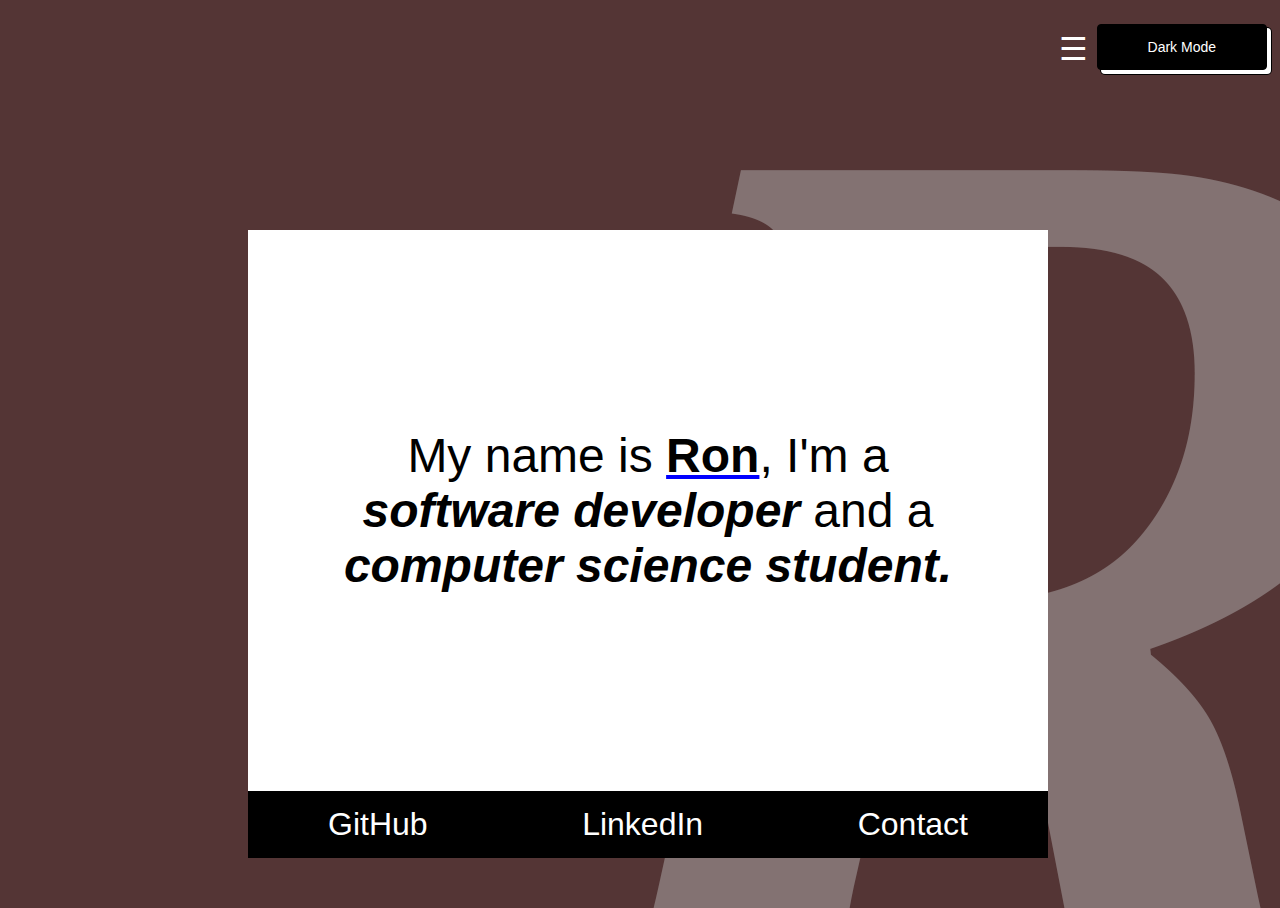
<file: index.html>
<!DOCTYPE html>
<html lang="en">
    <head>
        <meta charset="utf-8">
        <meta name="description" content="Welcome Page">
        <meta name="viewport" content="width=device-width, initial-scale=1.0">
        <link rel="stylesheet" href="css/index.css">
        <link rel="stylesheet" href="css/hamburger.css">
        <title>Ron Stuchevsky</title>
        <link rel="icon" type="image/x-icon" href="imgs/favicon.ico" />
    </head>
    <body id="body">
        <!-- <img class="pic" src="imgs/keyboardStock.jpg" alt="photograph of meta"> -->
        <div id = "top" class = "top">
            <div id="hamburger" class="overlay">
                <a href="javascript:void(0)" class="closebtn" onclick="closeNav()">&times;</a>
                <div class="overlay-content">
                  <a href="./index.html" onclick="closeNav()">Home</a>
                  <a href="./about.html" onclick="closeNav()">About</a>
                  <a href="./project.html" onclick="closeNav()">Projects</a>
                  <a href="./resume.html" onclick="closeNav()">Resume</a>
                </div>
              </div>
              <span class ="bar" onclick="openNav()">&#9776;</span>
              <button id = "darkBtn" onclick="darkMode()" class = "dark" role="button">Dark Mode</button>
        </div>
        <br><br><br><br><br><br>
        <div id = "mid" class = "mid"> 
            <div id = "mid-top" class = "mid-top">
                <!-- <h2 id="About">Hello, </h2> -->
                <p>My name is <a href="about.html" class="personalLink" id ="link"><b>Ron</b></a>, 
                    I'm a <b><i>software developer</i></b> and a <b><i>computer science student.</i></b></p>
            </div>
            <div class = "mid-bot" id = "mid-bot">
                <div>
                    <a href = "https://github.com/ronKzl" target="_blank" class="links">
                    GitHub
                    <!-- <img class="pic" src="imgs/git2.png" alt="github link"> -->
                    </a>
                </div>
                <div>
                    <a href = "https://www.linkedin.com/in/ron-stuchevsky-2b478722a/" target="_blank" class="links">
                    LinkedIn
                    <!-- <img class="pic" src="imgs/linkedIn.png" alt="linkedIn Link"> -->
                    </a>
                </div>
                <div>
                    <a data-email="ron.stuchevsky@gmail.com" href="mailto:ron.stuchevsky@gmail.com" class="links">
                    Contact
                    <!-- <img class="pic" src="imgs/gmail2.png" alt="gmail link" descr> -->
                    </a>
                </div>
            </div>

        </div>
    <script src="js/darkModeIndex.js"></script>
    <script src ="js/hamburgerMenu.js"></script>
    </body>
</html>
</file>
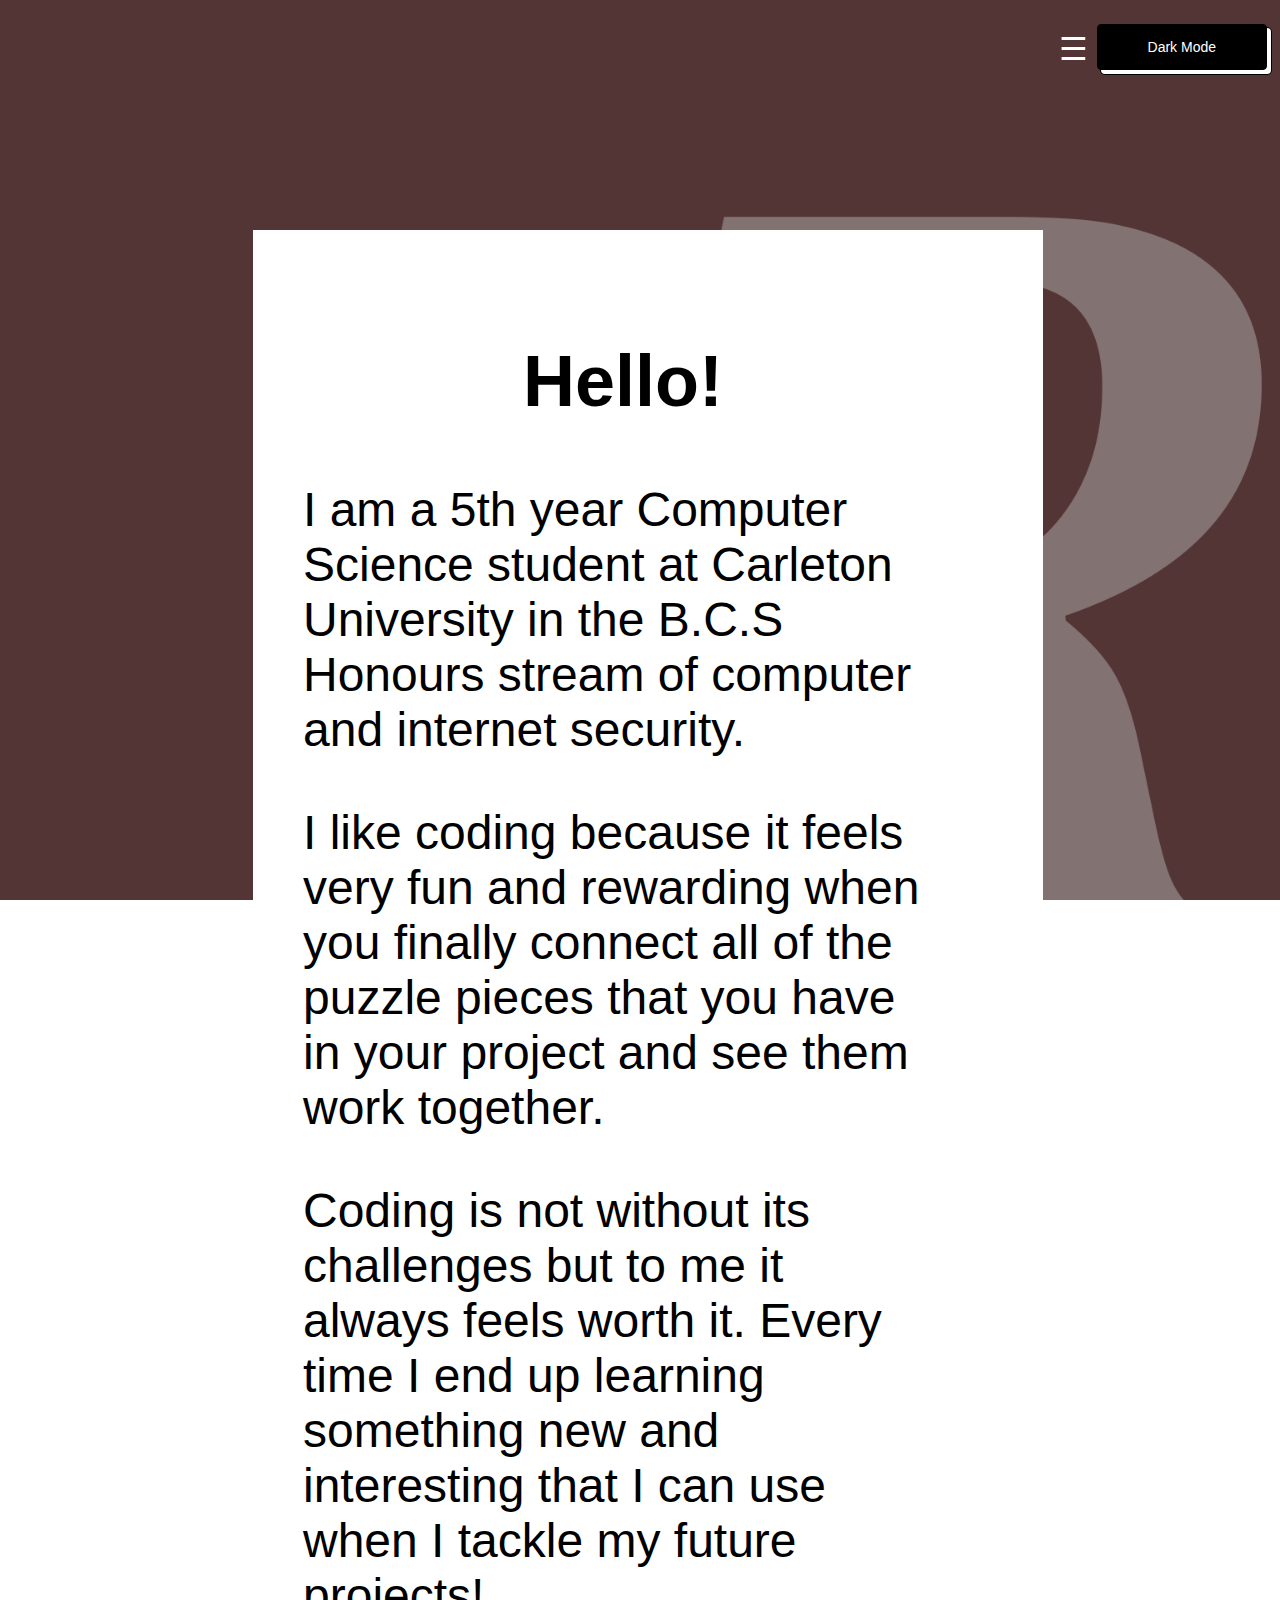
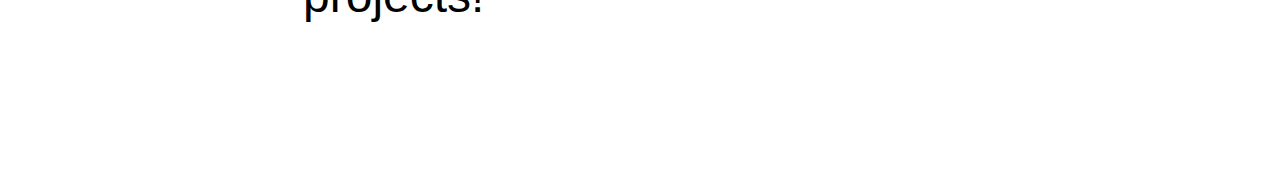
<file: about.html>
<!DOCTYPE html>
<html lang="en">
    <head>
        <meta charset="utf-8">
        <meta name="description" content="Ron About">
        <meta name="viewport" content="width=device-width, initial-scale=1.0">
        <link rel="stylesheet" href="css/about.css">
        <link rel="stylesheet" href="css/hamburger.css">
        <title>About</title>
        <link rel="icon" type="image/x-icon" href="imgs/favicon.ico" />
    </head>
    <body id="body">
        <!-- <img class="pic" src="imgs/keyboardStock.jpg" alt="photograph of meta"> -->
        <div id = "top" class = "top">
            <div id="hamburger" class="overlay">
                <a href="javascript:void(0)" class="closebtn" onclick="closeNav()">&times;</a>
                <div class="overlay-content">
                  <a href="./index.html" onclick="closeNav()">Home</a>
                  <a href="./about.html" onclick="closeNav()">About</a>
                  <a href="./project.html" onclick="closeNav()">Projects</a>
                  <a href="./resume.html" onclick="closeNav()">Resume</a>
                </div>
              </div>
              <span class ="bar" onclick="openNav()">&#9776;</span>
              <button id = "darkBtn" onclick="darkMode()" class = "dark" role="button">Dark Mode</button>
        </div>
        <br><br><br><br><br><br>
        <div id = "mid" class = "mid"> 
            <div id = "mid-top" class = "mid-top">
                <!-- <div class = square>
                    <img class="pic" src="imgs/test.jpg" alt="photograph of meta">
                </div> -->
                <h2 id="About">Hello! </h2>
                <p>I am a 5th year Computer Science student 
                    at Carleton University in the B.C.S Honours stream of computer and internet security.</p>
                <p> I like coding because it feels very fun and rewarding when you finally connect all of the puzzle pieces
                    that you have in your project and see them work together. 
                </p>
                <p>
                    Coding is not without its challenges but to me it always feels worth it. Every time I end up learning
                    something new and interesting that I can use when I tackle my future projects!
                </p>
            </div>
        </div>
    <script src="js/darkModeAbout.js"></script>
    <script src ="js/hamburgerMenu.js"></script>
    </body>
</html>
</file>
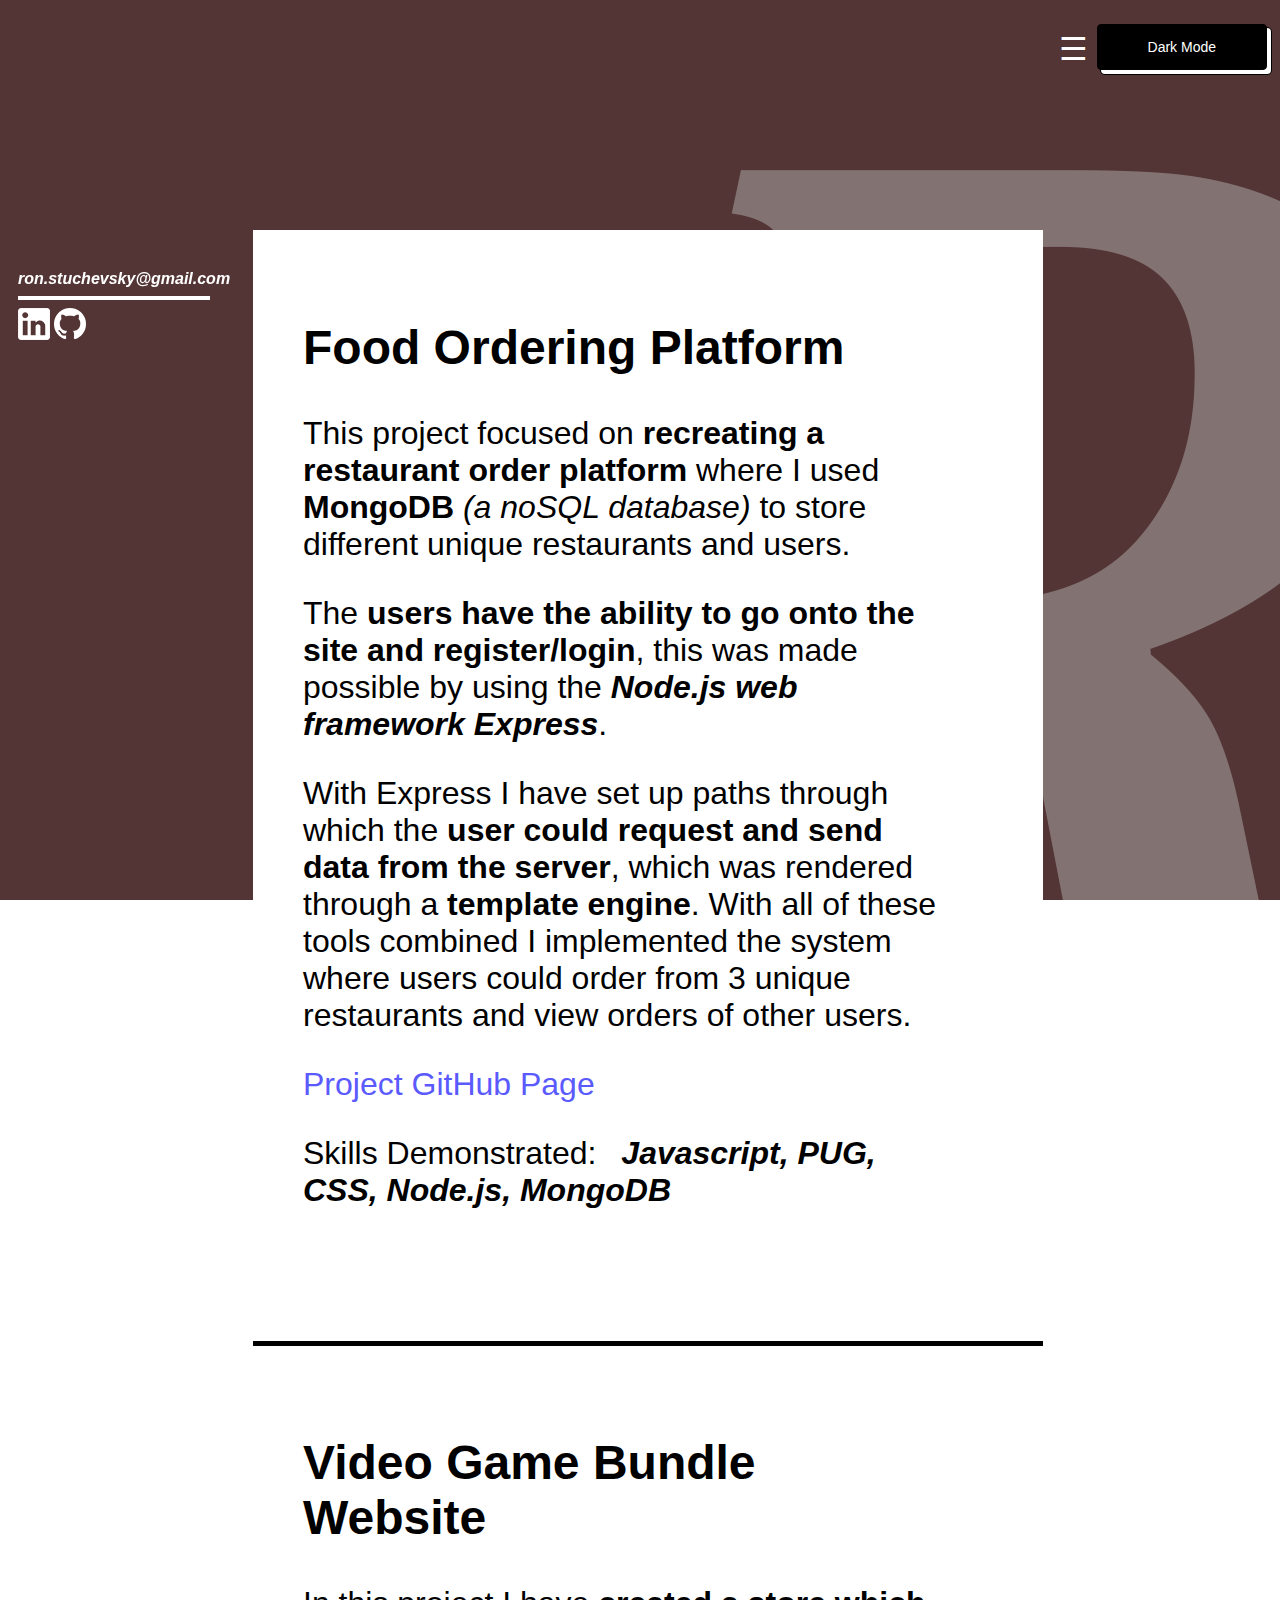
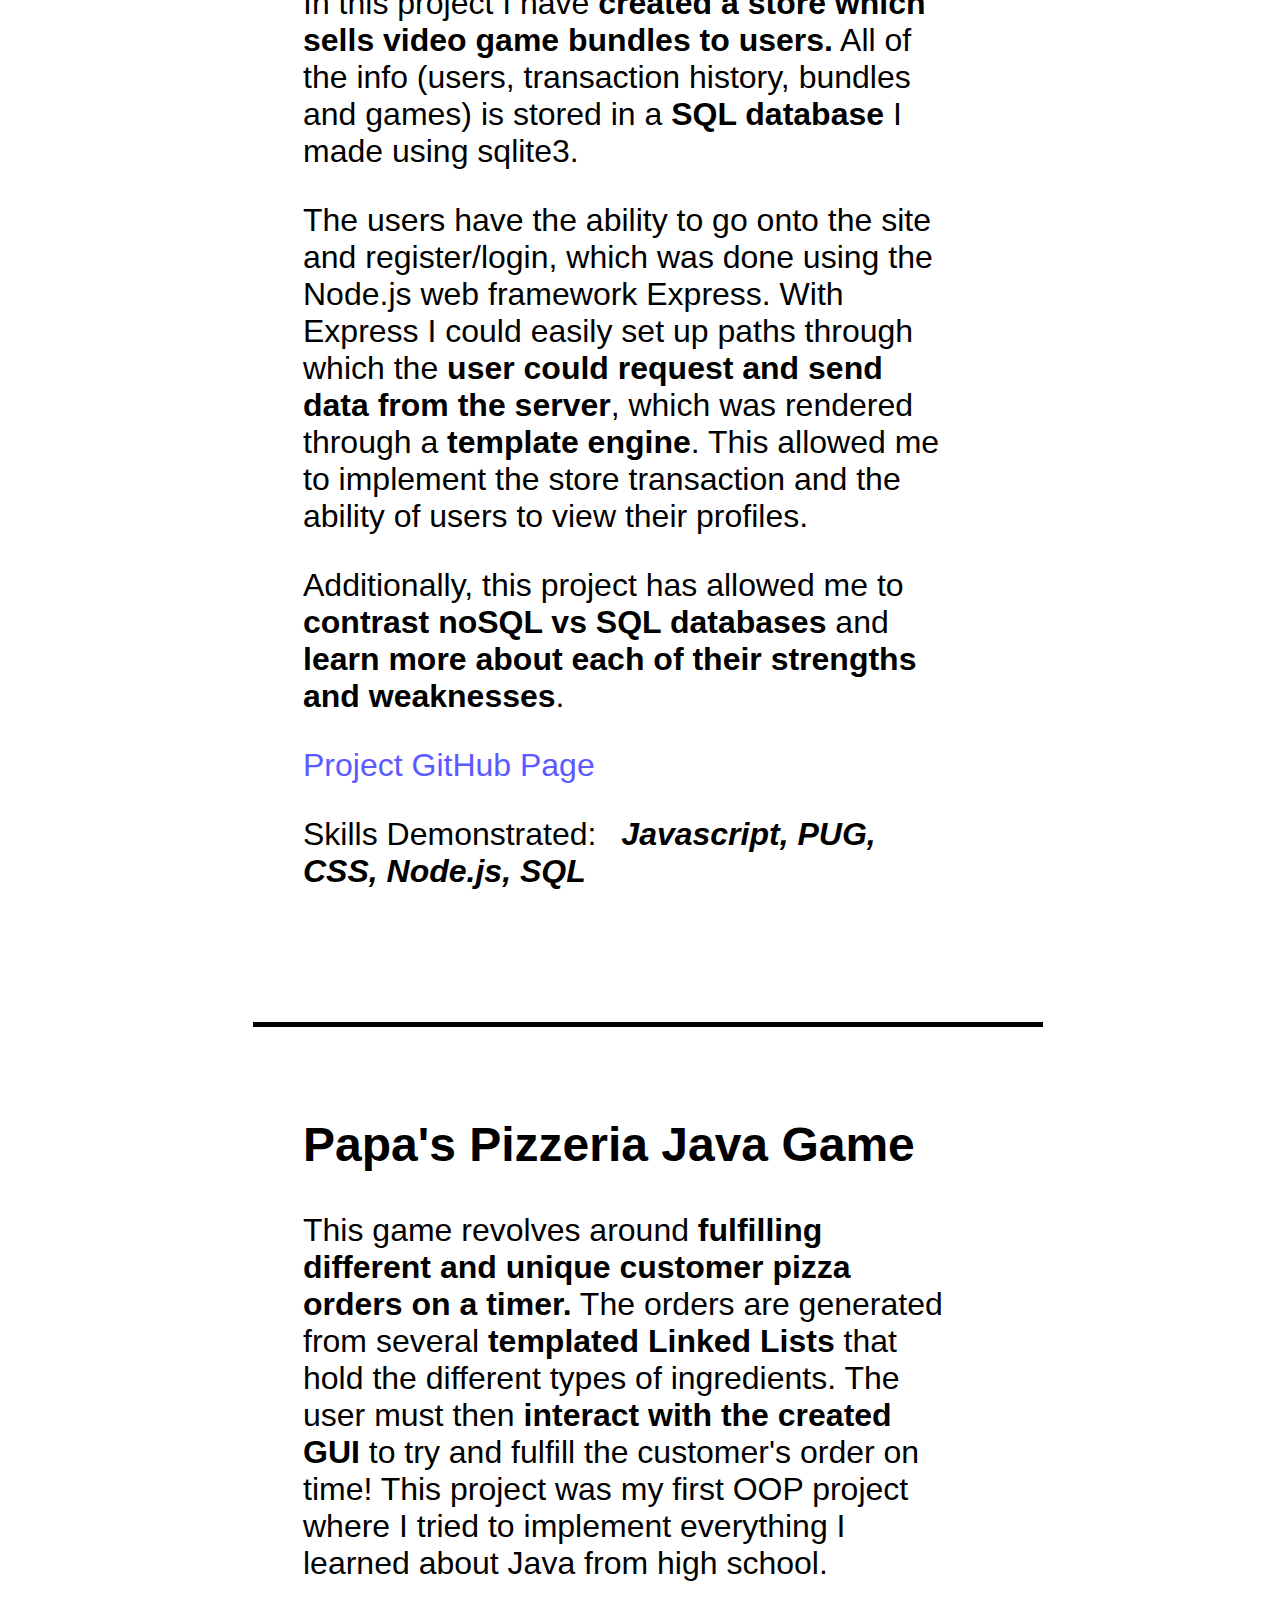
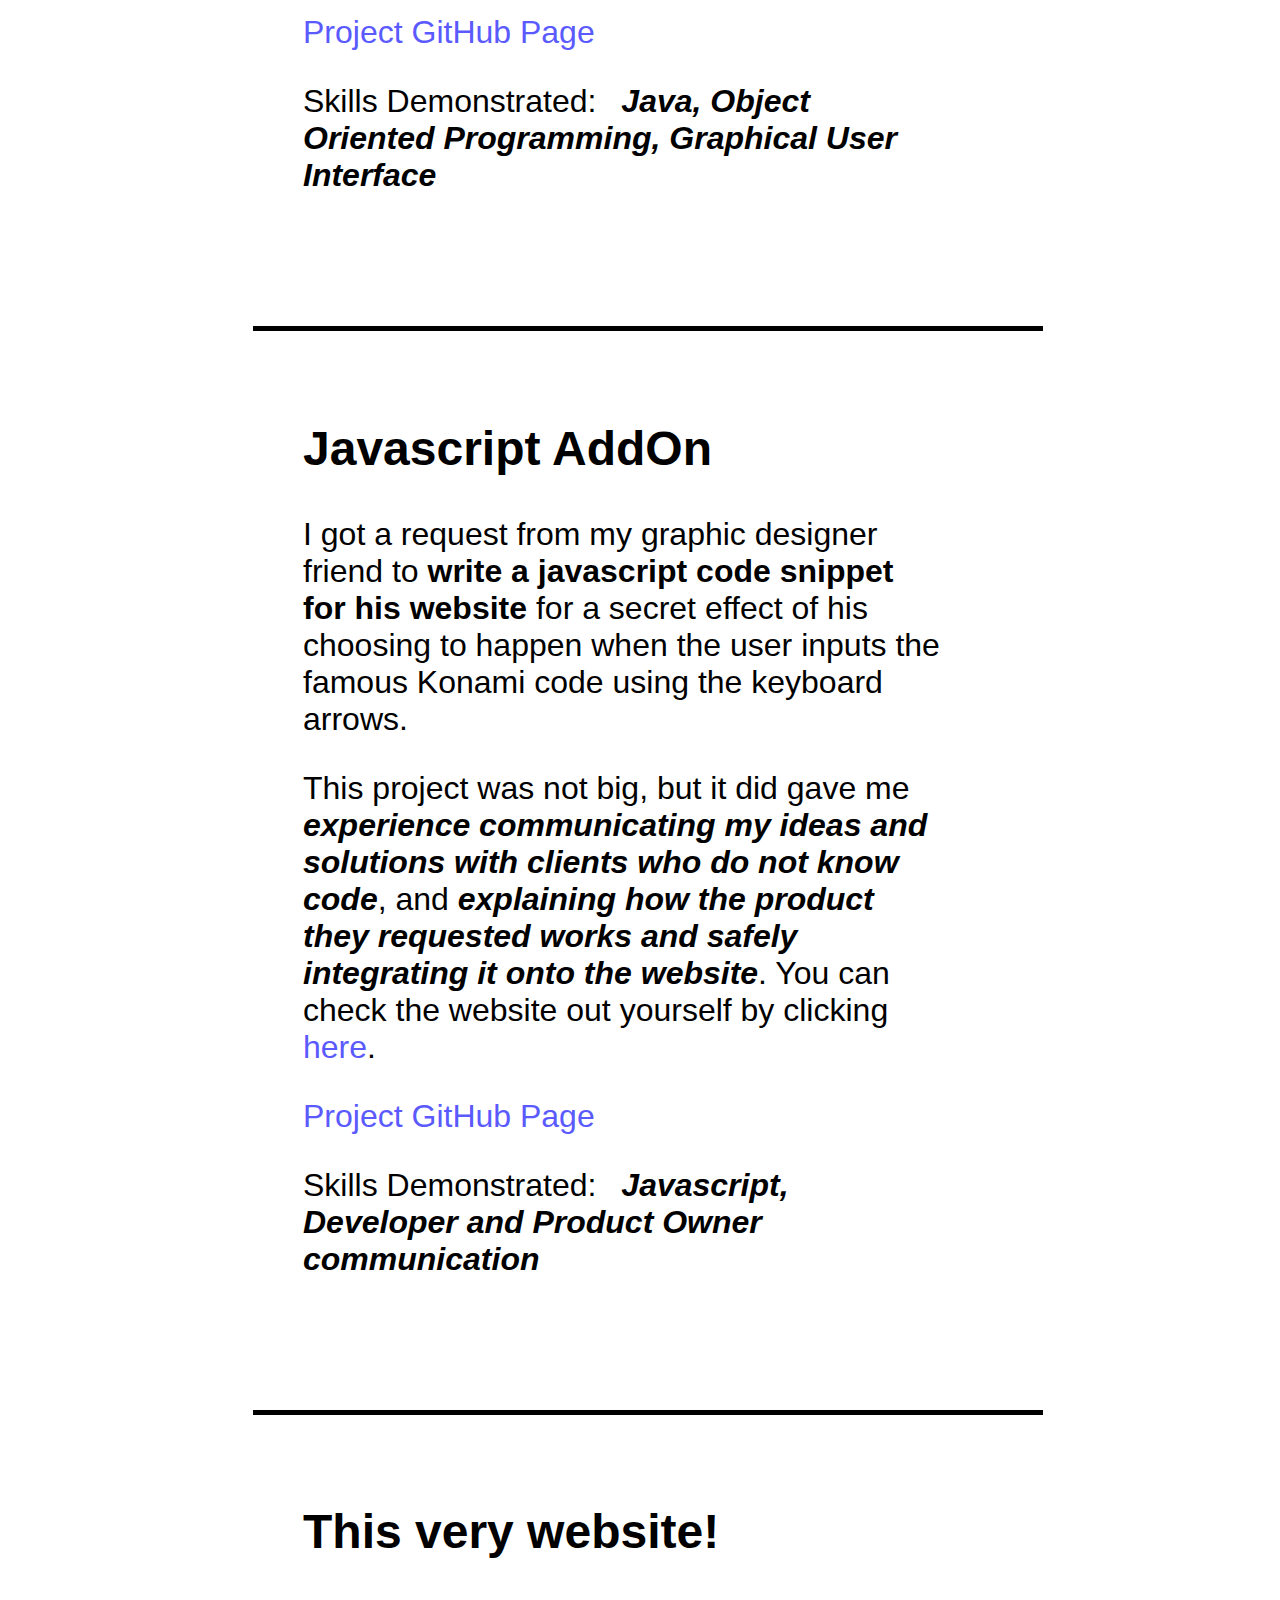
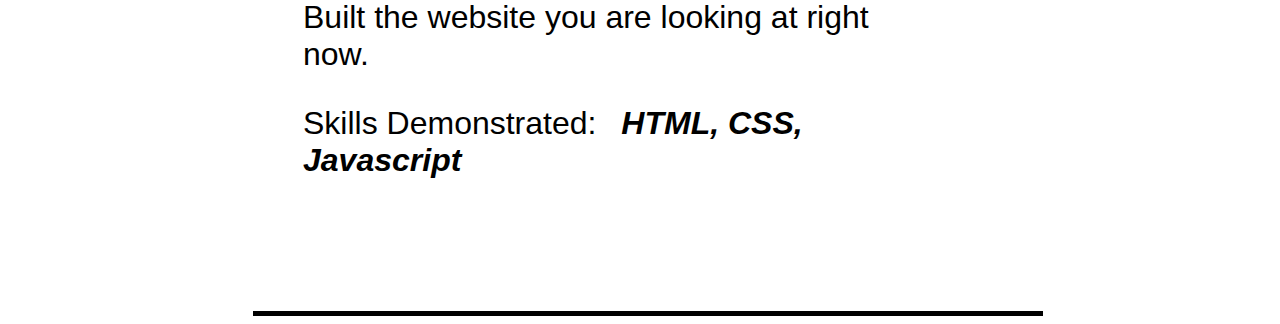
<file: project.html>
<!DOCTYPE html>
<html lang="en">
    <head>
        <meta charset="utf-8">
        <meta name="description" content="Ron Stuchevsky Portfolio Webpage">
        <meta name="viewport" content="width=device-width, initial-scale=1.0">
        <link rel="stylesheet" href="css/project.css">
        <link rel="stylesheet" href="css/hamburger.css">
        <title>Ron Project Portfolio</title>
        <link rel="icon" type="image/x-icon" href="imgs/favicon.ico" />
    </head>
    <body id="body">
        <div id = "top" class = "top">
            <div id="hamburger" class="overlay">
                <a href="javascript:void(0)" class="closebtn" onclick="closeNav()">&times;</a>
                <div class="overlay-content">
                  <a href="./index.html" onclick="closeNav()">Home</a>
                  <a href="./about.html" onclick="closeNav()">About</a>
                  <a href="./project.html" onclick="closeNav()">Projects</a>
                  <a href="./resume.html" onclick="closeNav()">Resume</a>
                </div>
              </div>
              <span class ="bar" onclick="openNav()">&#9776;</span>
              <button id = "darkBtn" onclick="darkMode()" class = "dark" role="button">Dark Mode</button>
        </div>
        <br><br><br><br><br><br>
        <div id = "mid" class = "mid"> 
            <div class ="stickyBtn">
                <a data-email="ron.stuchevsky@gmail.com" href="mailto:ron.stuchevsky@gmail.com" class="gmail"><i><b>ron.stuchevsky@gmail.com</b></i></a>
                <hr>
                <a href = "https://www.linkedin.com/in/ron-stuchevsky-2b478722a/" target="_blank" class="gmail"><img src="imgs/linked.png"></a>
                <a href = "https://github.com/ronKzl" target="_blank" class="gmail"><img src="imgs/git.png"></a>
                
            </div>
            <div id = "first" class = "mid-top">
                <h2 id="About">Food Ordering Platform</h2>
                <p>This project focused on <b>recreating a restaurant order platform</b> where I used <b>MongoDB</b><i> (a noSQL database)</i> to
                    store different unique restaurants and users.</p> 
                    <p> The <b>users have the ability to go onto the site and register/login</b>,
                    this was made possible by using the<b><i> Node.js web framework Express</i></b>.</p>
                    <p> With Express I have
                        set up paths through which the <b>user could request and send data from the server</b>, which was rendered through a <b>template engine</b>.
                         With all of these tools combined I implemented the system where users could order from 3 unique
                    restaurants and view orders of other users.  
                     </p>
                     <a href="https://github.com/ronKzl/Food-Delivery-Website" id ="linkF">Project GitHub Page</a>
                     <p>Skills Demonstrated:&ensp;<b> <i>Javascript, PUG, CSS, Node.js, MongoDB</i></b> </p>
            </div>
            <div id = "second" class = "mid-top">
                <h2 id="About"> Video Game Bundle Website</h2>
                <p>In this project I have <b>created a store which sells video game bundles to users.</b> All of the info 
                    (users, transaction history, bundles and games) is stored
                    in a <b>SQL database</b> I made using sqlite3. </p>
                    <p>The users have the ability to go onto the site and register/login, which was
                    done using the Node.js web framework Express. With Express I could easily
                    set up paths through which the <b>user could request and send data from the server</b>, which was rendered through a <b>template engine</b>.
                     This allowed me 
                    to implement the store transaction and the ability of users to view their profiles.  </p>
                    <p> Additionally, this project has allowed me to <b>contrast noSQL vs SQL databases</b> and <b>learn more about each of 
                        their strengths and weaknesses</b>.
                    </p>
                    <a href="https://github.com/ronKzl/Video-Game-Bundle-Store" id ="linkS">Project GitHub Page</a>
                    <p>Skills Demonstrated:&ensp;<b> <i>Javascript, PUG, CSS, Node.js, SQL</i></b> </p>
            </div>
            <div id = "third" class = "mid-top">
                <h2 id="About">Papa's Pizzeria Java Game</h2>
                <p>This game revolves around <b>fulfilling different and unique customer pizza orders on a timer.</b> The orders are generated from several <b>templated Linked Lists</b> 
                    that hold the different types of ingredients. The user must then <b>interact with the created GUI</b> to try and fulfill the 
                    customer's order on time! This project was my first OOP project where I tried to implement everything I learned
                    about Java from high school. </p>
                    <a href="https://github.com/ronKzl/Papas-Pizzeria-Fan-Made-Game" id ="linkT">Project GitHub Page</a>
                <p>Skills Demonstrated:&ensp;<b> <i>Java, Object Oriented Programming, Graphical User Interface</i></b> </p>
            </div>
            <div id = "fifth" class = "mid-top">
                <h2 id="About"> Javascript AddOn</h2>
                <p>I got a request from my graphic designer friend to <b>write a javascript code snippet for his website</b>
                    for a secret effect of his choosing to happen when the user inputs the famous Konami code using the keyboard arrows.</p>
                    <p>This project was not big, but it did gave me <b><i>experience communicating my ideas and solutions with clients who do not 
                    know code</i></b>, and<b><i> explaining how the product they requested works and safely integrating it onto the website</b></i>.
                    You can check the website out yourself by clicking <a href="https://gumi.vrnd.net" id ="linkH">here</a>. </p>
                    <a href="https://github.com/ronKzl/Konami-Code-EasterEgg-AddOn" id ="linkFo">Project GitHub Page</a>
                <p>Skills Demonstrated:&ensp;<b> <i>Javascript, Developer and Product Owner communication</i></b> </p>
            </div>
            <div id = "fourth" class = "mid-top">
                <h2 id="About">This very website!</h2>
                <p> Built the website you are looking at right now. </p> 
                <p>Skills Demonstrated:&ensp;<b> <i>HTML, CSS, Javascript</i></b> </p>
            </div>
        </div>
    <script src="js/darkModeProject.js"></script>
    <script src ="js/hamburgerMenu.js"></script>
    </body>
</html>
</file>
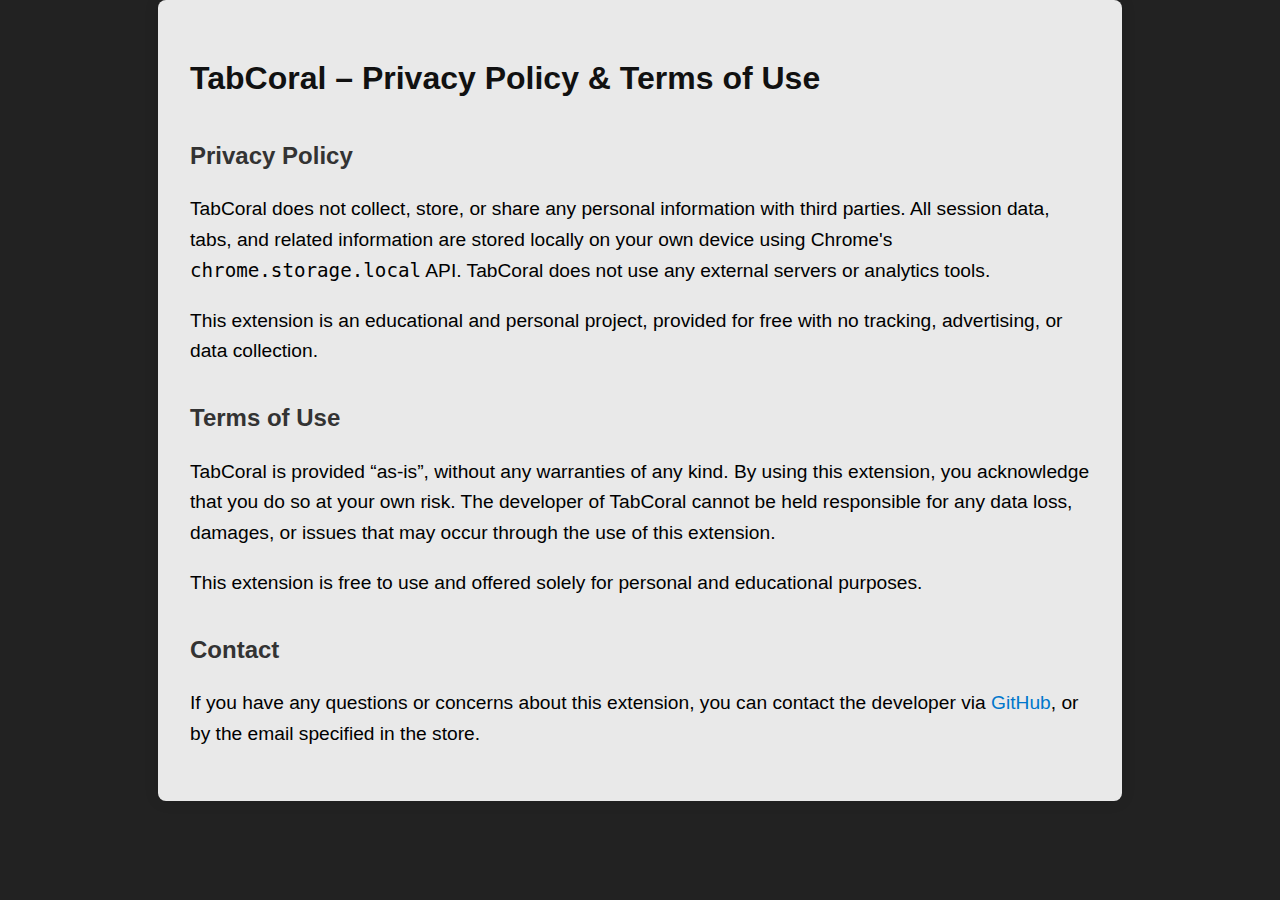
<file: tabcoral-privacy.html>
<!doctype html>
<html lang="en">
  <head>
    <meta charset="UTF-8" />
    <meta name="viewport" content="width=device-width, initial-scale=1.0" />
    <title>TabCoral – Privacy Policy & Terms</title>
    <meta name="description" content="TabCoral Privacy & Legal" />
    <link rel="stylesheet" href="css/tabcoral.css" />
    <link rel="icon" type="image/x-icon" href="imgs/favicon.ico" />
  </head>

  <body>
    <h1>TabCoral – Privacy Policy & Terms of Use</h1>

    <h2>Privacy Policy</h2>
    <p>
      TabCoral does not collect, store, or share any personal information with
      third parties. All session data, tabs, and related information are stored
      locally on your own device using Chrome's
      <code>chrome.storage.local</code> API. TabCoral does not use any external
      servers or analytics tools.
    </p>
    <p>
      This extension is an educational and personal project, provided for free
      with no tracking, advertising, or data collection.
    </p>

    <h2>Terms of Use</h2>
    <p>
      TabCoral is provided “as-is”, without any warranties of any kind. By using
      this extension, you acknowledge that you do so at your own risk. The
      developer of TabCoral cannot be held responsible for any data loss,
      damages, or issues that may occur through the use of this extension.
    </p>
    <p>
      This extension is free to use and offered solely for personal and
      educational purposes.
    </p>

    <h2>Contact</h2>
    <p>
      If you have any questions or concerns about this extension, you can
      contact the developer via
      <a href="https://github.com/ronKzl" target="_blank">GitHub</a>, or by the
      email specified in the store.
    </p>
  </body>
</html>
</file>
<file: css/index.css>
html{
    margin: 0;
    height: 100%;
    background-image: url('../imgs/R.png');
    background-repeat: no-repeat;
    background-position: center;
}
body{
    height: 100%;
    width:100%;
    font-family: 'Cambria',Arial,sans-serif;
    font-size: 2rem;
    color: black; 
    background-size: cover;
    resize: both;
    overflow: auto; 
    -ms-overflow-style: none; /* for Internet Explorer, Edge */
    scrollbar-width: none; /* for Firefox */
    overflow-y: scroll; 
    
  }
  body::-webkit-scrollbar {
    display: none; /* for Chrome, Safari, and Opera */
  }
.top{
    float:right;
    margin: 1rem;
    
    size: 10%;
}
h2 {
  text-align: left;
  
}
.mid-top{
    text-align: center;
    width:50%;
     margin: 0 auto; 
    font-size: 3rem;
    display: block;
    background-color: white;
    padding: 150px 80px 150px 80px;
    border-bottom-width: 5px;
    border-bottom-style: solid;
    border-bottom-color: black;
    animation: fadeIn linear 1s;
    -webkit-animation: fadeIn linear 1s;
    -moz-animation: fadeIn linear 1s;
    -o-animation: fadeIn linear 1s;
    -ms-animation: fadeIn linear 1s;
}
.links{
  color: white;
  text-decoration: none;
}
.links:hover{
  color: rgb(255, 229, 192);
}
.personalLink { 
  color: black;
  text-decoration: underline;
 text-decoration-color: blue;
} 
.personalLink:hover { 
  text-decoration: underline;
	text-decoration-color: rgb(142, 164, 230);
} 
.mid-bot{
   
   background-color: black;
   justify-content: space-between; 
   width:50%;
    height: 10%;
    margin: 0 auto; /* auto */
    font-size: 2rem;
    display: flex;
    padding: 10px 80px 10px 80px;
    border-bottom-width: 5px;
    border-bottom-style: solid;
    border-bottom-color: black;
    animation: fadeIn linear 1s;
    -webkit-animation: fadeIn linear 1s;
    -moz-animation: fadeIn linear 1s;
    -o-animation: fadeIn linear 1s;
    -ms-animation: fadeIn linear 1s;
}
/* Dark Mode button CSS */
.dark {
  appearance: button;
  background-color: #000;
  background-image: none;
  border: 1px solid #000;
  border-radius: 4px;
  box-shadow: #fff 4px 4px 0 0,#000 4px 4px 0 1px;
  box-sizing: border-box;
  color: #fff;
  cursor: pointer;
  display: inline-block;
  font-family: 'Cambria',Arial,sans-serif;
  font-size: 14px;
  font-weight: 400;
  line-height: 20px;
  margin: 0 5px 10px 0;
  overflow: visible;
  padding: 12px 40px;
  text-align: center;
  text-transform: none;
  touch-action: manipulation;
  user-select: none;
  vertical-align: middle;
  white-space: nowrap;
  height: 20%;
}
.dark:focus {
  text-decoration: none;
}
.dark:hover {
  text-decoration: none;
}
.dark:active {
  box-shadow: rgba(0, 0, 0, .125) 0 3px 5px inset;
  outline: 0;
}
.dark:not([disabled]):active {
  box-shadow: #fff 2px 2px 0 0, #000 2px 2px 0 1px;
  transform: translate(2px, 2px);
}
@media (min-width: 768px) {
  .dark {
    padding: 12px 50px;
  }
}
/* what to do on dark mode */
.dark-mode{
    background-color: #0a0c10; 
    color: #f0f3f6;
}
.dark-border{
    border-bottom-color: white;
}
/* Smartphone compatbility: Iphone 6 generation and up, Pixel 2nd gen and up. */
@media (max-width: 812px) and (min-width: 375px) {
 
  .mid-top{
    font-size: 80%;
    width:60%;
    text-align: left;
    padding: 50px 40px 50px 40px;

  }
  .mid-bot{
    margin-bottom: 25%; 
    font-size: 1rem;
      width:60%;
      padding: 20px 40px 20px 40px;
  }
  
}
/* Smartphone compatbility: Galaxy 8th gen and up. */
@media (max-width: 374px) {
  
  .mid-top{
    font-size: 24px;
    width:60%;
    padding-bottom: 10%;
    text-align: left;
    padding: 50px 40px 50px 40px;

  }
  .mid-bot{
    margin-bottom: 25%; 
    font-size: 1rem;
    width:60%;
    padding: 20px 40px 20px 40px;

  }
}


@keyframes fadeIn {
  0% {
    opacity:0;
  }
  100% {
    opacity:1;
  }
}

@-moz-keyframes fadeIn {
  0% {
    opacity:0;
  }
  100% {
    opacity:1;
  }
}

@-webkit-keyframes fadeIn {
  0% {
    opacity:0;
  }
  100% {
    opacity:1;
  }
}

@-o-keyframes fadeIn {
  0% {
    opacity:0;
  }
  100% {
    opacity:1;
  }
}

@-ms-keyframes fadeIn {
  0% {
    opacity:0;
  }
  100% {
    opacity:1;
}
}
</file>
<file: css/hamburger.css>
.overlay {
    height: 0%;
    width: 100%;
    position: fixed;
    z-index: 1;
    top: 0;
    left: 0;
    background-color: rgb(0,0,0);
    background-color: rgba(0,0,0, 0.9);
    overflow-y: hidden;
    transition: 0.5s;
  }
  
span{
  cursor: pointer;
    }

  .overlay-content {
    position: relative;
    top: 25%;
    width: 100%;
    text-align: center;
    margin-top: 30px;
  }
  
  .overlay a {
    padding: 8px;
    text-decoration: none;
    font-size: 36px;
    color: #ffffff;
    display: block;
    transition: 0.3s;
  }
  
  .overlay a:hover, .overlay a:focus {
    color: #f1f1f1;
  }
  
  .overlay .closebtn {
    position: absolute;
    top: 20px;
    right: 45px;
    font-size: 60px;
  }
  .bar{
      color: white;
  }

  @media screen and (max-height: 450px) {
    .overlay {overflow-y: auto;}
    .overlay a {font-size: 20px}
    .overlay .closebtn {
    font-size: 40px;
    top: 15px;
    right: 35px;
    }
}
</file>
<file: css/about.css>
html{
    margin: 0;
    height: 100%;
    background-image: url('../imgs/R.png');
    background-repeat: no-repeat;
    background-position: center;
    background-size: cover;
    background-attachment: fixed;
}
body{
    width:100%;
    font-family: 'Cambria',Arial,sans-serif;
    font-size: 2rem;
    color: black; 
    resize: both;
    overflow: auto; 
    -ms-overflow-style: none; /* for Internet Explorer, Edge */
    scrollbar-width: none; /* for Firefox */
    overflow-y: scroll; 
    
  }
  body::-webkit-scrollbar {
    display: none; /* for Chrome, Safari, and Opera */
  } 
.top{
    float:right;
    margin: 1rem;
    size: 10%;
}
h2 {
  text-align: center;
}
.mid-top{
    text-align: left;
    width:50%;
     margin: 0 auto; 
    padding-right: 100px;
    padding-left: 100px;
    font-size: 3rem;
    display: block;
    background-color: white;
    padding: 50px 100px 100px 50px;
    animation: fadeIn linear 1s;
    -webkit-animation: fadeIn linear 1s;
    -moz-animation: fadeIn linear 1s;
    -o-animation: fadeIn linear 1s;
    -ms-animation: fadeIn linear 1s;
}
.personalLink { 
 color: black;
 text-decoration: underline;
 text-decoration-color: rgb(135, 204, 227);
} 
.personalLink:hover { 
  text-decoration: underline;
	text-decoration-color: rgb(7, 44, 154);
} 
/* Dark Mode button CSS */
.dark {
  appearance: button;
  background-color: #000;
  background-image: none;
  border: 1px solid #000;
  border-radius: 4px;
  box-shadow: #fff 4px 4px 0 0,#000 4px 4px 0 1px;
  box-sizing: border-box;
  color: #fff;
  cursor: pointer;
  display: inline-block;
  font-family: 'Cambria',Arial,sans-serif;
  font-size: 14px;
  font-weight: 400;
  line-height: 20px;
  margin: 0 5px 10px 0;
  overflow: visible;
  padding: 12px 40px;
  text-align: center;
  text-transform: none;
  touch-action: manipulation;
  user-select: none;
  vertical-align: middle;
  white-space: nowrap;
  height: 20%;
}

.dark:focus {
  text-decoration: none;
}

.dark:hover {
  text-decoration: none;
}

.dark:active {
  box-shadow: rgba(0, 0, 0, .125) 0 3px 5px inset;
  outline: 0;
}

.dark:not([disabled]):active {
  box-shadow: #fff 2px 2px 0 0, #000 2px 2px 0 1px;
  transform: translate(2px, 2px);
}

@media (min-width: 768px) {
  .dark {
    padding: 12px 50px;
  }
}


/* what to do on dark mode */
.dark-mode{
    background-color: #0a0c10; 
    color: #f0f3f6;
}
.dark-border{
    border-bottom-color: white;
}


/* Smartphone compatbility: Iphone 6 generation and up, Pixel 2nd gen and up. */
@media (max-width: 812px) and (min-width: 375px) {
  
  .mid-top{
    font-size: 60%;
    width:50%;
    text-align: left;
}

}
/* Smartphone compatbility: Galaxy 8th gen and up. */
@media (max-width: 374px) {
  
  .mid-top{
    font-size: 60%;
    width:50%;
    padding-bottom: 10%;
    text-align: left;

  }
}
@keyframes fadeIn {
  0% {
    opacity:0;
  }
  100% {
    opacity:1;
  }
}

@-moz-keyframes fadeIn {
  0% {
    opacity:0;
  }
  100% {
    opacity:1;
  }
}

@-webkit-keyframes fadeIn {
  0% {
    opacity:0;
  }
  100% {
    opacity:1;
  }
}

@-o-keyframes fadeIn {
  0% {
    opacity:0;
  }
  100% {
    opacity:1;
  }
}

@-ms-keyframes fadeIn {
  0% {
    opacity:0;
  }
  100% {
    opacity:1;
}
}
</file>
<file: css/project.css>
html{
    margin: 0;
}
body{
    height: 100%;
    width:100%;
    font-family: 'Cambria',Arial,sans-serif;
    font-size: 2rem;
    background-image: url('../imgs/R.png');
    background-attachment: fixed;
    background-position: center;
    color: black; 
    resize: both;
    overflow: auto; 
    overflow-x: hidden;  
    
  }
.top{
    float:right;
    margin: 1rem;
    size: 10%;
}
h2 {
  text-align: left;
  
}
.mid-top{
      text-align: left;
      width:50%;
     margin: 0 auto; 
    padding-right: 100px;
    padding-left: 100px;
    font-size: 2rem;
    display: block;
    background-color: white;
    padding: 50px 100px 100px 50px;
    border-bottom-width: 5px;
    border-bottom-style: solid;
    border-bottom-color: black;
    animation: fadeIn 1s;
    -webkit-animation: fadeIn  1s;
    -moz-animation: fadeIn  1s;
    -o-animation: fadeIn  1s;
    -ms-animation: fadeIn  1s;
}
hr{
 border: 2px solid white;
}
.gmail{
  color:white;
  text-decoration: none;

}
.gmail:hover{
  color: dodgerblue;
}
.stickyBtn{
  position: -webkit-sticky; /* Safari */
  position: sticky;
  top: 30%;
  float:left;
  text-align: left;
  width:20%;
  margin: 0 auto; 
  padding-right: 10px;
  padding-left: 10px;
  font-size: 1rem;
 
  display: block;
  background-color: #543535;
 
  animation: fadeIn 1s;
  -webkit-animation: fadeIn  1s;
  -moz-animation: fadeIn  1s;
  -o-animation: fadeIn  1s;
  -ms-animation: fadeIn  1s;
}
a { 
 color: rgb(90, 90, 255);
 text-decoration: none;
 
} 
a:hover { 
  color:#837272;
} 
/* Dark Mode button CSS */
.dark {
  appearance: button;
  background-color: #000;
  background-image: none;
  border: 1px solid #000;
  border-radius: 4px;
  box-shadow: #fff 4px 4px 0 0,#000 4px 4px 0 1px;
  box-sizing: border-box;
  color: #fff;
  cursor: pointer;
  display: inline-block;
  font-family: 'Cambria',Arial,sans-serif;
  font-size: 14px;
  font-weight: 400;
  line-height: 20px;
  margin: 0 5px 10px 0;
  overflow: visible;
  padding: 12px 40px;
  text-align: center;
  text-transform: none;
  touch-action: manipulation;
  user-select: none;
  vertical-align: middle;
  white-space: nowrap;
  height: 20%;
}

.dark:focus {
  text-decoration: none;
}

.dark:hover {
  text-decoration: none;
}

.dark:active {
  box-shadow: rgba(0, 0, 0, .125) 0 3px 5px inset;
  outline: 0;
}

.dark:not([disabled]):active {
  box-shadow: #fff 2px 2px 0 0, #000 2px 2px 0 1px;
  transform: translate(2px, 2px);
}

@media (min-width: 768px) {
  .dark {
    padding: 12px 50px;
  }
}


/* what to do on dark mode */
.dark-mode{
    background-color: #0a0c10; 
    color: #f0f3f6;
}
.dark-border{
    border-bottom-color: white;
}

@keyframes fadeIn {
  0% {
    opacity:0;
  }
  100% {
    opacity:1;
  }
}

@-moz-keyframes fadeIn {
  0% {
    opacity:0;
  }
  100% {
    opacity:1;
  }
}

@-webkit-keyframes fadeIn {
  0% {
    opacity:0;
  }
  100% {
    opacity:1;
  }
}

@-o-keyframes fadeIn {
  0% {
    opacity:0;
  }
  100% {
    opacity:1;
  }
}

@-ms-keyframes fadeIn {
  0% {
    opacity:0;
  }
  100% {
    opacity:1;
}
}

/* Smartphone compatbility: Iphone 6 generation and up, Pixel 2nd gen and up. */
@media (max-width: 1800px) and (min-width: 1000px) {
  .stickyBtn{
    width: 15%;
  }

}

@media (max-width: 1000px) and (min-width: 901px) {
  .stickyBtn{
    display: none;
  }

}

@media (max-width: 900px) and (min-width: 375px) {
  .mid-top{
    font-size: 50%;
    width:60%;

  }
  h2{
    font-size: 110%;
  }
  .stickyBtn{
    display: none;
  }

}
/* Smartphone compatbility: Galaxy 8th gen and up. */
@media (max-width: 360px) {
  .mid-top{
    font-size: 60%;
    width:60%;
  }
  h2{
    font-size: 110%;
  }
  .stickyBtn{
    display: none;
  }
}
</file>
<file: css/tabcoral.css>
html {
  margin: 0;
  height: 100%;
  background-color: #222; /* Light background for better readability */
  background-repeat: no-repeat;
  background-position: center;
  background-size: 300px auto; /* Scale image */
  background-attachment: fixed;
}

body {
  font-family: 'Cambria', Arial, sans-serif;
  font-size: 1.2rem;
  color: #222#f7f7f7; /* Darker text for contrast */
  margin: 0 auto;
  max-width: 900px;
  padding: 2rem;
  background: rgba(255, 255, 255, 0.9); /* Light overlay for text readability */
  border-radius: 8px;
  box-shadow: 0 0 15px rgba(0, 0, 0, 0.1);
  line-height: 1.6;
}

/* Headings */
h1 {
  font-size: 2rem;
  margin-bottom: 1rem;
  color: #111;
}

h2 {
  font-size: 1.5rem;
  margin-top: 2rem;
  margin-bottom: 0.5rem;
  color: #333;
}

/* Links */
a {
  color: #0077cc;
  text-decoration: none;
}

a:hover {
  text-decoration: underline;
}

/* Hide scrollbar for smooth look */
body::-webkit-scrollbar {
  display: none;
}
.top{
    float:right;
    margin: 1rem;
    size: 10%;
    color: black
}
</file>
